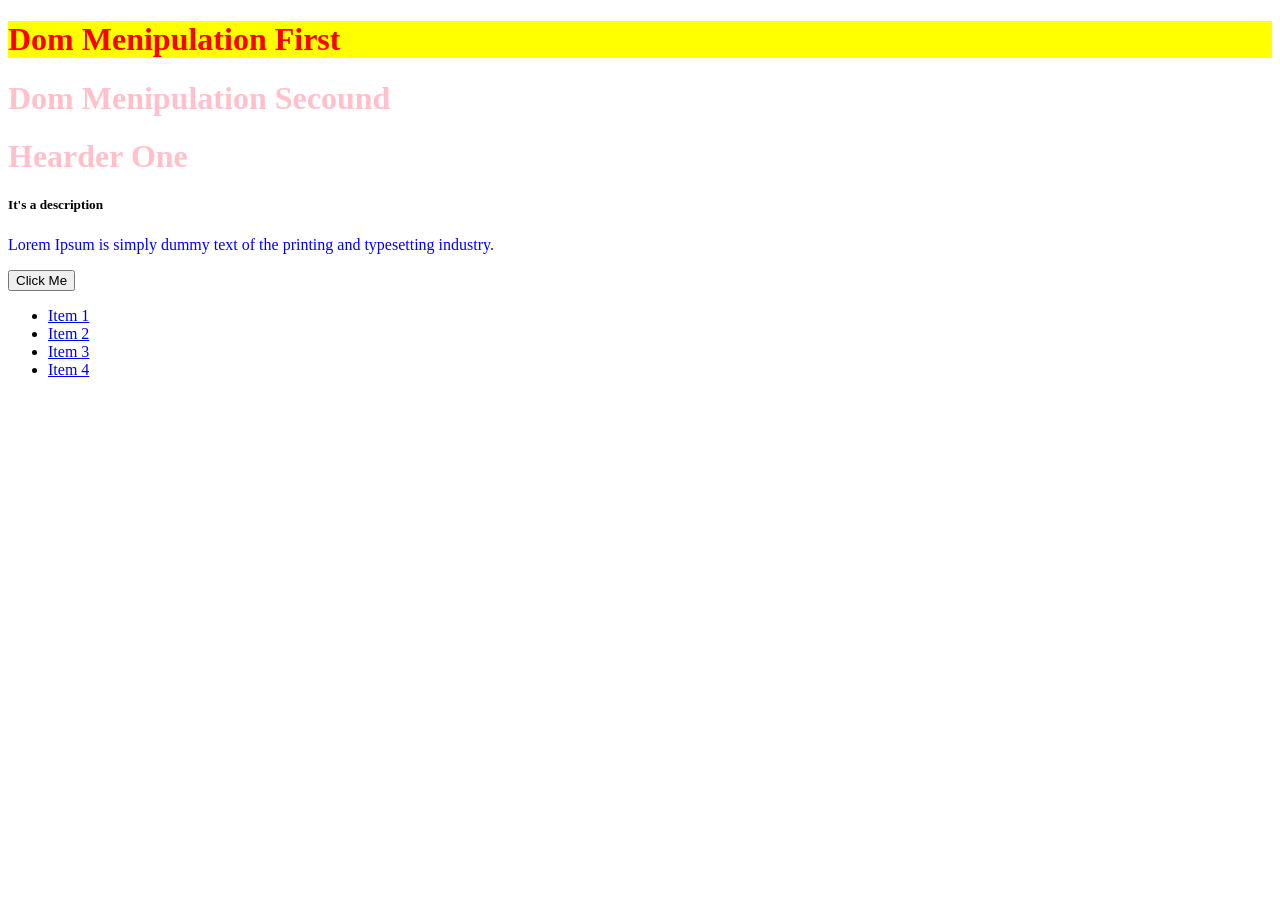
<file: dom/index.html>
<!DOCTYPE html>
<html lang="en">

<head>
    <meta charset="UTF-8">
    <meta name="viewport" content="width=device-width, initial-scale=1.0">
    <title>Dom</title>
</head>

<body>
    <h1 id="h1id">Dom Menipulation First</h1>
    <h1 class="h1class">Dom Menipulation Secound</h1>
    <div class="div1" id="div1Id">
        <h1 onclick="alert('Hello, this is alert box provided by window!')">Hearder One</h1>
        <h5>It's a description</h5>
        <p>It's a description and paramenters</p>
    </div>

    <div class="div2"></div>
    <div class="div3"></div>

    <ul id="list">
        <li><a href="#">Item 1</a></li>
        <li><a href="#">Item 2</a></li>
        <li><a href="#">Item 3</a></li>
    </ul>



    <script>

        const li = document.querySelectorAll("h1");
        for (let ele of li) {
            console.log(`E: ${ele}`);
            ele.style.color = 'pink';
        }
        //-----------
        const body = document.querySelector("#h1id");
        body.style.backgroundColor = "yellow";
        console.log("--------Query Selector");
        const para = document.querySelector("p");
        console.log(para); // --select first one
        para.style.color = 'blue';
        console.log(document.querySelectorAll("h1"));

        console.log("--------Get Element By Id");
        const headingById = document.getElementById("h1id");
        console.log(headingById);
        headingById.style.color = 'red';

        console.log("--------Get Element By Class");
        const eleClass = document.getElementsByClassName("h1class");
        console.log(eleClass);

        console.log("--------Get Element By Tag name");
        console.log(document.getElementsByTagName("h5"));

        //
        para.innerText = "Lorem Ipsum is simply dummy text of the printing and typesetting industry.";

        /// setAttribute Method
        const divElement = document.getElementById('div1Id');
        divElement.setAttribute('data-info', 'Some additional info');


    </script>

    <script src="create_an_element.js"></script>
</body>

</html>
</file>
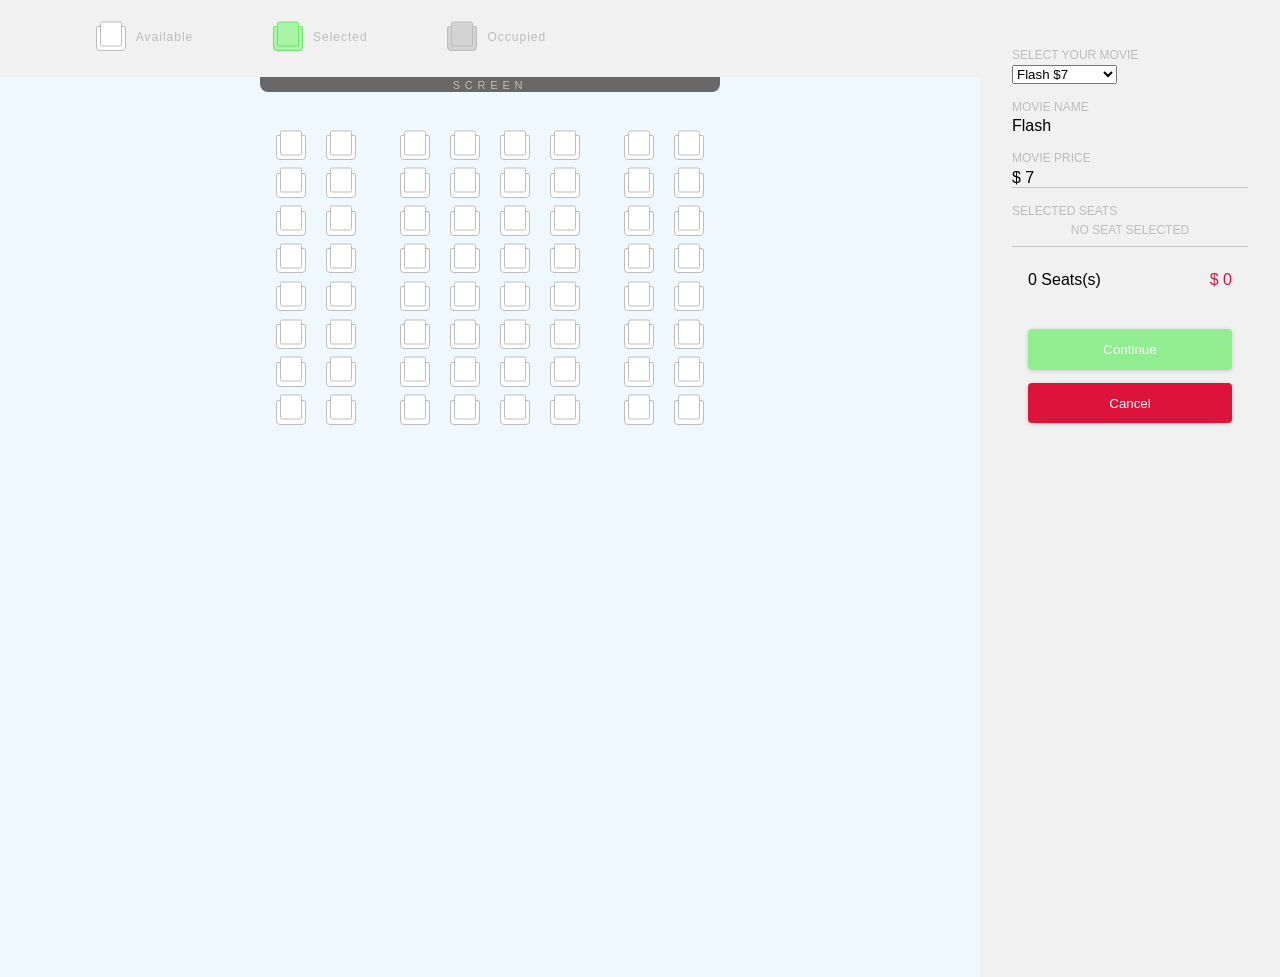
<file: seat_booking_app/index.html>
<html>

<head>
    <link rel="stylesheet" href="index.css">
    </style>
</head>

<body>

    <section id="section">
        <div class="container">
            <!-- leftCont -->
            <div class="leftCont">
                <div class="leftMainCont">
                    <div class="legendContainer">
                        <ul>
                            <li>
                                <div class="seat legend"></div>
                                <small>Available</small>
                            </li>
                            <li>
                                <div class="seat legend selected"></div>
                                <small>Selected</small>
                            </li>
                            <li>
                                <div class="seat legend occupied"></div>
                                <small>Occupied</small>
                            </li>
                        </ul>
                    </div>
                    <!-- seat Container -->
                    <div class="mainSeatCont">
                        <div class="screen">
                            <small>SCREEN</small>
                        </div>
                        <div class="seatCont" id="seatCont">
                            <div class="seatRowCont1 seatRowCont">
                                <div class="row">
                                    <div class="seat"></div>
                                    <div class="seat"></div>
                                    <div class="seat"></div>
                                    <div class="seat"></div>
                                    <div class="seat"></div>
                                    <div class="seat"></div>
                                    <div class="seat"></div>
                                    <div class="seat"></div>
                                </div>
                                <div class="row">
                                    <div class="seat"></div>
                                    <div class="seat"></div>
                                    <div class="seat"></div>
                                    <div class="seat"></div>
                                    <div class="seat"></div>
                                    <div class="seat"></div>
                                    <div class="seat"></div>
                                    <div class="seat"></div>
                                </div>
                            </div>
                            <div class="seatRowCont2 seatRowCont">
                                <div class="row">
                                    <div class="seat"></div>
                                    <div class="seat"></div>
                                    <div class="seat"></div>
                                    <div class="seat"></div>
                                    <div class="seat"></div>
                                    <div class="seat"></div>
                                    <div class="seat"></div>
                                    <div class="seat"></div>
                                </div>
                                <div class="row">
                                    <div class="seat"></div>
                                    <div class="seat"></div>
                                    <div class="seat"></div>
                                    <div class="seat"></div>
                                    <div class="seat"></div>
                                    <div class="seat"></div>
                                    <div class="seat"></div>
                                    <div class="seat"></div>
                                </div>
                                <div class="row">
                                    <div class="seat"></div>
                                    <div class="seat"></div>
                                    <div class="seat"></div>
                                    <div class="seat"></div>
                                    <div class="seat"></div>
                                    <div class="seat"></div>
                                    <div class="seat"></div>
                                    <div class="seat"></div>
                                </div>
                                <div class="row">
                                    <div class="seat"></div>
                                    <div class="seat"></div>
                                    <div class="seat"></div>
                                    <div class="seat"></div>
                                    <div class="seat"></div>
                                    <div class="seat"></div>
                                    <div class="seat"></div>
                                    <div class="seat"></div>
                                </div>
                            </div>
                            <div class="seatRowCont3 seatRowCont">
                                <div class="row">
                                    <div class="seat"></div>
                                    <div class="seat"></div>
                                    <div class="seat"></div>
                                    <div class="seat"></div>
                                    <div class="seat"></div>
                                    <div class="seat"></div>
                                    <div class="seat"></div>
                                    <div class="seat"></div>
                                </div>
                                <div class="row">
                                    <div class="seat"></div>
                                    <div class="seat"></div>
                                    <div class="seat"></div>
                                    <div class="seat"></div>
                                    <div class="seat"></div>
                                    <div class="seat"></div>
                                    <div class="seat"></div>
                                    <div class="seat"></div>
                                </div>
                            </div>
                        </div>
                    </div>
                </div>
            </div>
            <!-- Right Cont -->
            <div class="rightCont">
                <div class="confirmCont">
                    <div class="rightTopCont">
                        <!-- moviename -->

                    </div>
                    <div class="rightBottomCont">
                        <div class="selectedSeatCont">
                            <p>SELECTED SEATS</p>
                            <div class="selectedSeatsHolder" id="selectedSeatsHolder">
                                <!-- <span class="noSelected">No Seat Selected</span> -->

                            </div>
                        </div>
                        <!-- Seat number and price -->

                        <div class="numberOfSeatsCont">
                            <div class="numberOfSeatEl">
                                <p><span id="numberOfSeat">0</span> Seats(s)</p>
                            </div>
                            <div class="priceCont">
                                <p id="totalPrice">$ 0</p>
                            </div>
                        </div>
                        <!-- button Cont -->

                        <div class="buttonCont">
                            <div class="cancelBtn">
                                <button id="cancelBtn">Cancel</button>
                            </div>
                            <div class="proceedBtnEl">
                                <button id="proceedBtn">Continue</button>
                            </div>
                        </div>
                    </div>
                </div>
            </div>
        </div>
    </section>
    <script src="script.js"></script>
</body>

</html>
</file>
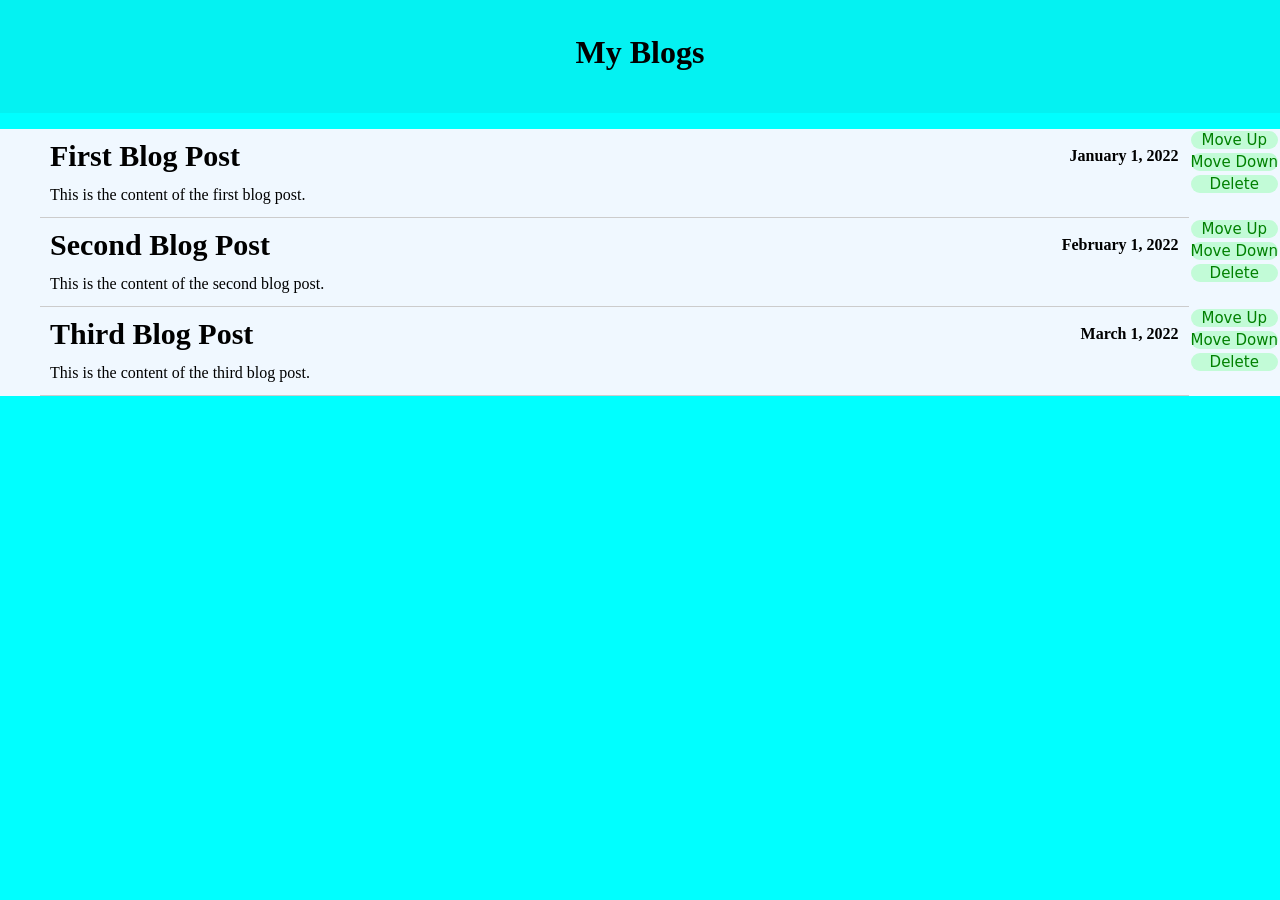
<file: dom/blog_page/index.html>
<!DOCTYPE html>
<html>

<head>
    <link rel="stylesheet" href="style.css">
</head>

<body>
    <div id="header">
        <h1>My Blogs</h1>
    </div>
    <ul class="blog-list"></ul>
    <!-- <div class="card1"></div> -->
    <script src="script.js"></script>
    <!-- <script src="script_remove.js"></script> -->
</body>

</html>
</file>
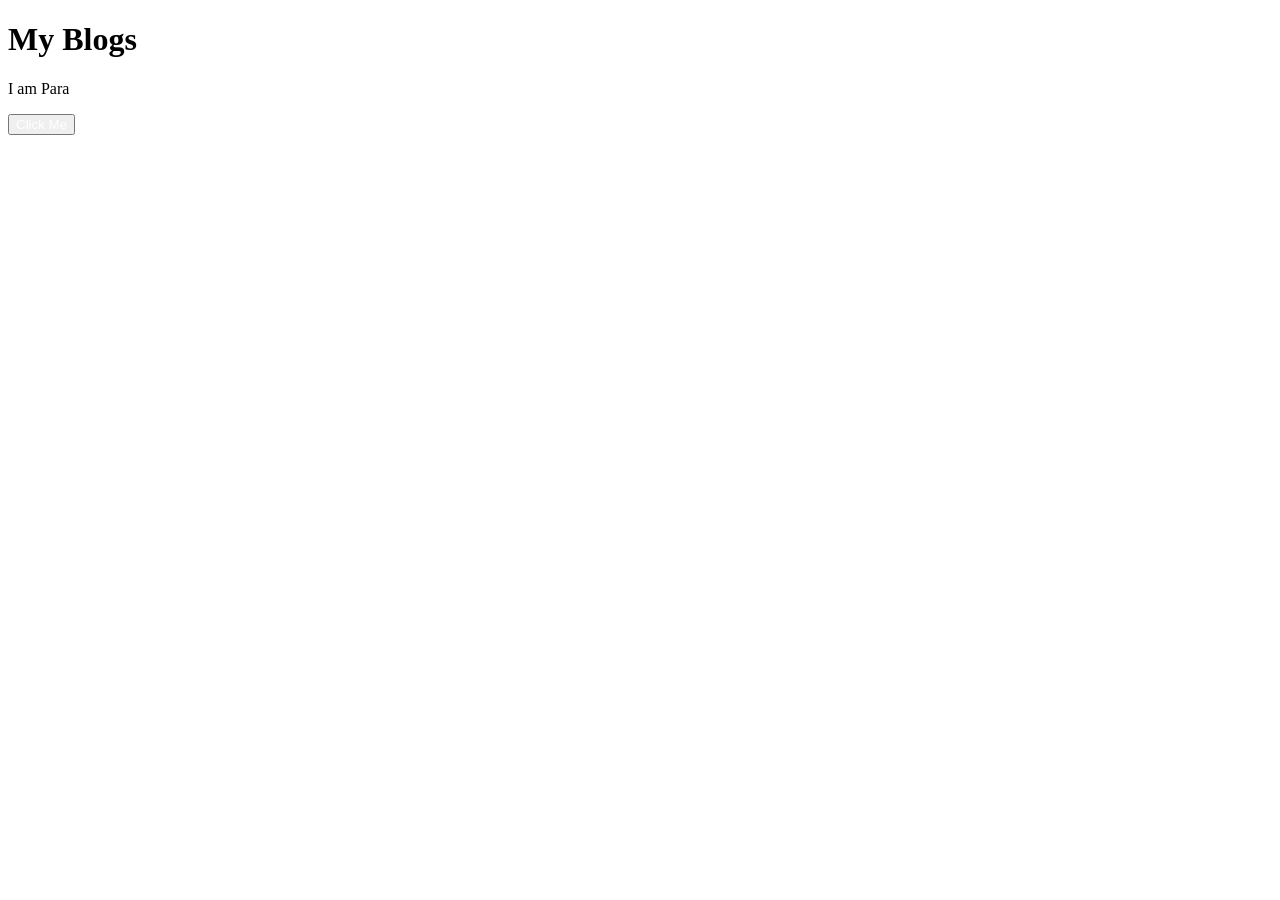
<file: dom/click_event/index.html>
<!DOCTYPE html>
<html>

<head>
</head>

<body>
    <div id="header">
        <h1>My Blogs</h1>
        <p>I am Para</p>
    </div>
    <ul class="blog-list"></ul>
    <script src="script.js"></script>
</body>

</html>
</file>
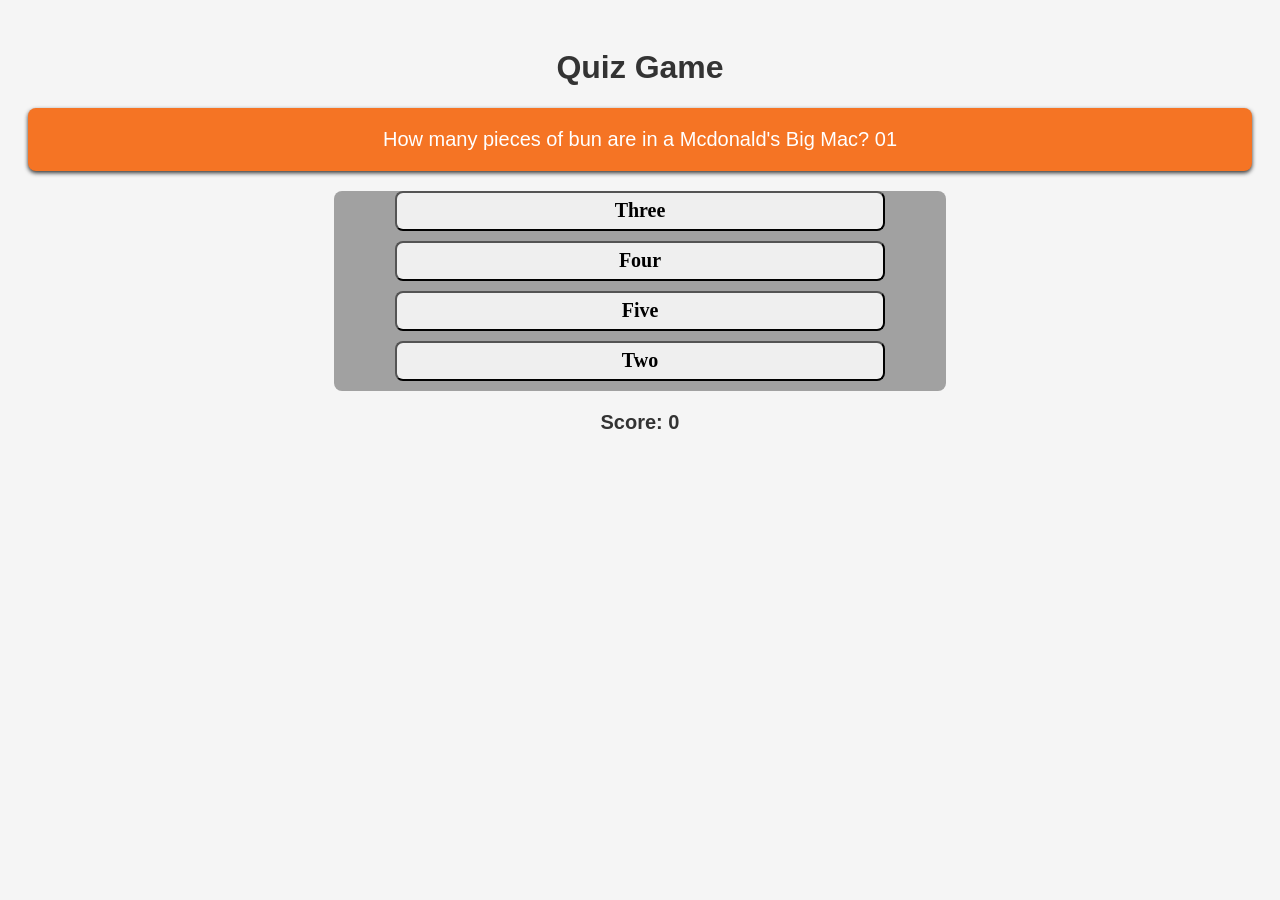
<file: projects/1ProjectQuiz/index.html>
<!DOCTYPE html>
<html>

<head>
  <title>Quiz Game</title>
  <link rel="stylesheet" href="style.css" />
</head>

<body>
  <h1>Quiz Game</h1>
  <div id="question"></div>
  <div id="options"></div>
  <div id="score"></div>
  <script src="quiz.js"></script>
</body>

</html>
</file>
<file: seat_booking_app/index.css>
* {
    padding: 0%;
    margin: 0%;
    box-sizing: border-box;
    font-family: sans-serif;
}

.leftCont {
    width: 100%;
    background-color: aliceblue;
}

.leftMainCont {
    width: 100%;
}

body {
    background-color: #f1f1f1;
}

.container .legendContainer {
    background-color: #f1f1f1;
    display: flex;
    padding: 1rem;
    width: 100%;
}

.container .legendContainer ul {
    width: 100%;
    display: flex;
    align-items: center;
    justify-content: space-evenly;
    list-style: none;
    max-width: 600px;
    margin: 0 auto;
    user-select: none;
}

.container .legendContainer ul li {
    display: flex;
    align-items: center;
    justify-content: center;
}

.container .legendContainer ul li small {
    color: #bdbdbd;
    font-size: 12px;
    letter-spacing: 1px;
    margin-bottom: 4px;
}

.container .leftMainCont .seat {
    height: 25px;
    width: 30px;
    border: 1px solid #bdbdbd;
    border-radius: 2px 2px 4px 4px;
    margin: 10px;
    margin-bottom: 0.8rem;
    position: relative;
    cursor: pointer;
    background-color: #fff;
    transition: 0.3s ease background-color;
}

.container .leftMainCont .seat::after {
    content: "";
    height: 23px;
    width: 20px;
    border: 1px solid #bdbdbd;
    position: absolute;
    left: 50%;
    top: 29%;
    transform: translate(-50%, -50%);
    background-color: #fff;
    border-radius: 2px 2px;
    transition: 0.3s ease background-color;
}

.container .leftMainCont .seat:hover,
.container .leftMainCont .seat:hover::after {
    background-color: #e6e6e6;
}

.container .legendContainer .seat {
    cursor: default;
    margin-bottom: 10px;
}

.container .legendContainer .seat:hover,
.container .legendContainer .seat:hover::after {
    background-color: #fff;
}

.container .leftMainCont .seat.occupied,
.container .leftMainCont .seat.occupied::after {
    background-color: lightgray;
}

.container .leftMainCont .seat.selected,
.container .leftMainCont .seat.selected::after {
    background-color: rgb(168, 245, 168);
    border-color: rgba(0, 190, 0, 0.336);
}

.container .mainSeatCont {
    background-color: aliceblue;
    height: 100%;
    padding: 3rem 1rem;
    position: relative;
    min-width: 100%;
    overflow-x: auto;
    margin: 0% auto;
}

.container .mainSeatCont .seatCont {
    display: flex;
    align-items: center;
    justify-content: center;
}

.container .mainSeatCont .seatCont .seatRowCont {
    display: flex;
}

.container .mainSeatCont .seatCont .seatRowCont2 {
    margin: 0 1.5rem;
}

.container .leftMainCont .screen {
    height: 15px;
    width: 65%;
    background-color: #686868;
    position: absolute;
    top: 0;
    left: 50%;
    transform: translateX(-50%);
    display: flex;
    align-items: center;
    justify-content: center;
    border-radius: 0 0 8px 8px;
    max-width: 460px;
    user-select: none;
    margin: 0 auto;
}

.container .leftMainCont .screen small {
    color: #bdbdbd;
    font-size: 11px;
    letter-spacing: 0.3rem;
}

/*  */
.container .confirmCont {
    background-color: #f1f1f1;
    display: flex;
    flex-direction: column;
    padding: 2rem;
}

.container .confirmCont .rightTopCont {
    display: flex;
    flex-direction: column;
    justify-content: flex-start;
    align-items: flex-start;
    border-bottom: 1px solid #c4c4c4;
}

.container .confirmCont .movieInfo div {
    margin-bottom: 0.8rem;
}

.container .confirmCont .movieInfo p {
    color: #bdbdbd;
    text-transform: uppercase;
    letter-spacing: 1px;
    font-size: 12px;
    margin-bottom: 0.2rem;
}

.container .confirmCont .movieInfo .dateOn {
    color: #414141;
    font-size: 14px;
    margin-top: 0.4rem;
}

.container .confirmCont .selectMovie select {
    padding: 0.375rem 0.75rem;
    border: 1px solid #c4c4c4;
    outline: none;
    border-radius: 3px;
    color: #686868;
    font-family: inherit;
    margin-top: 0.4rem;
    background-color: transparent;
}

.container .confirmCont .movieInfo h1 {
    color: #414141;
    margin-top: 0.2rem;
}

.container .confirmCont .rightBottomCont .selectedSeatCont {
    border-bottom: 1px solid #c4c4c4;
    padding: 1rem 0;
}

.rightTopCont p {
    font-size: 12px;
    color: #bdbdbd;
    padding-top: 1rem;
    padding-bottom: 0.2rem;
}

.container .confirmCont .rightBottomCont .selectedSeatCont p {
    font-size: 12px;
    color: #bdbdbd;
}

.container .rightBottomCont .noSelected {
    text-align: center;
    color: crimson;
    position: absolute;
    top: 50%;
    left: 50%;
    transform: translate(-50%, -50%);
    font-size: 12px;
    color: #bdbdbd;
    text-transform: uppercase;
    width: 200px;
}

.container .confirmCont .rightBottomCont .selectedSeatCont .selectedSeat {
    border: 1px solid lightgreen;
    color: lightgreen;
    padding: 0.375rem 1.8rem;
    border-radius: 3px;
    user-select: none;
    min-width: 77.3px;
    max-width: 77.3px;
    display: flex;
    align-items: center;
    justify-content: center;
    float: left;
}

.container .confirmCont .rightBottomCont .selectedSeatCont .selectedSeat:hover {
    background-color: rgba(144, 238, 144, 0.151);
    transition: 0.3s ease background-color;
}

.container .confirmCont .rightBottomCont .selectedSeatCont .selectedSeatsHolder {
    display: grid;
    grid-template-columns: repeat(auto-fit, minmax(67.3px, 67px));
    grid-column-gap: 1rem;
    grid-row-gap: 0.5rem;
    margin-top: 0.8rem;
    grid-auto-columns: auto;
    position: relative;
}

.container .confirmCont .rightBottomCont .numberOfSeatsCont {
    display: flex;
    justify-content: space-between;
    width: 100%;
    align-items: center;
    padding: 1.5rem 1rem;
    user-select: none;
}

.container .confirmCont .rightBottomCont .numberOfSeatsCont .numberOfSeat p {
    color: #414141;
    font-size: 13px;
}

.container .confirmCont .rightBottomCont .numberOfSeatsCont .priceCont {
    color: crimson;
}

.container .confirmCont .rightBottomCont .buttonCont {
    display: flex;
    justify-content: space-between;
    padding: 1rem;
}

.container .confirmCont .rightBottomCont .buttonCont button {
    padding: 0.75rem 2rem;
    cursor: pointer;
    border: none;
    outline: none;
    background-color: transparent;
    color: #fff;
    border-radius: 4px;
}

.container .confirmCont .rightBottomCont .buttonCont .cancelBtn button {
    background-color: crimson;
    box-shadow: rgba(0, 0, 0, 0.16) 0px 1px 4px;
}

.container .confirmCont .rightBottomCont .buttonCont .cancelBtn button:hover {
    background-color: rgb(204, 0, 41);
    transition: 0.3s ease background-color;
}

.container .confirmCont .rightBottomCont .buttonCont .proceedBtnEl button {
    background-color: lightgreen;
    box-shadow: rgba(0, 0, 0, 0.16) 0px 1px 4px;
    transition: 0.3s ease background-color;
}

.container .confirmCont .rightBottomCont .buttonCont .proceedBtnEl button:hover {
    background-color: rgba(84, 216, 84, 0.808);
}

/* Success Modal */
body.modal-active {
    overflow: hidden;
    padding-right: 17px;
}

.overlay {
    position: fixed;
    height: 100vh;
    width: 100%;
    background-color: #000;
    top: 0%;
    left: 0%;
    opacity: 0.3;
    display: none;
}

body.modal-active .overlay {
    display: block;
}

.successModal {
    width: 80%;
    max-width: 450px;
    background-color: #fff;
    position: fixed;
    top: 50%;
    display: flex;
    align-items: center;
    justify-content: center;
    flex-direction: column;
    border-radius: 0.4rem;
    box-shadow: rgba(99, 99, 99, 0.2) 0px 2px 8px 0px;
    padding: 1rem;
    left: 50%;
    transform: translate(-50%, -50%);
    text-align: center;
    background-image: url(https://github.com/Dinesh1042/Vanilla-JavaScript-Projects/blob/main/Movie%20Booking/asset/c1.png?raw=true);
    background-size: 140%;
    background-position: top center;
    user-select: none;
    z-index: 11;
    animation: 1s ease modalAnimation;
}

.successModal .modalTop {
    padding: 1rem;
}

.successModal .modalTop img {
    width: 100px;
}

.successModal .modalCenter {
    padding: 0.5rem 2.5rem;
}

.successModal .modalCenter h1 {
    color: #414141;
}

.successModal .modalCenter p {
    color: #686868;
    margin-top: 0.5rem;
}

.successModal .modalBottom {
    margin-top: 1rem;
}

.successModal .modalBottom button {
    background-color: lightgreen;
    border: none;
    outline: none;
    padding: 0.75rem 1.3rem;
    border-radius: 0.2rem;
    cursor: pointer;
    color: #fff;
    box-shadow: rgba(0, 0, 0, 0.16) 0px 1px 4px;
    transition: 0.3s ease background-color;
}

.successModal .modalBottom button:hover {
    background-color: rgba(84, 216, 84, 0.808);
}

/* Desktop */

@media (min-width: 800px) {
    .container {
        display: flex;
    }

    .container .confirmCont {
        min-width: 300px;
        max-width: 300px;
        float: right;
        padding: 2rem;
        min-height: 100vh;
    }

    .container .legendContainer {
        justify-content: start;
        align-items: flex-start;
    }

    .container .legendContainer ul {
        margin: unset;
    }

    .container .confirmCont .rightBottomCont .buttonCont {
        flex-direction: column-reverse;
    }

    .container .confirmCont .rightBottomCont .buttonCont button {
        width: 100%;
        padding: 0.8rem 0.75rem;
        margin-bottom: 0.8rem;
    }
}

.selectedSeatNumber {
    border: lightgreen solid 1px;
    text-align: center;
    padding: 5px 0px;
    color: lightgreen;
    border-radius: 3px;
}

.selectedSeatsNumbers {
    display: grid;
}
</file>
<file: dom/blog_page/style.css>
#header {
    width: 100%;
    height: 100px;
    background-color: #04f2f2;
    justify-content: baseline;
    text-align: center;
    padding-top: 1%;
    margin: 0;
}

body {
    background-color: #00ffff;
    margin: 0px;
}

.blog-list {
    list-style: none;
    margin: 40;
    padding: 40;
    background-color: #f0f8ff;
}

.blog-post {
    border-bottom: 1px solid #ccc;
    padding: 10px;
    display: flex;
    flex-direction: column;
    flex: 9 1;
}

.blog-header {
    display: flex;
    justify-content: space-between;
    align-items: center;
    margin-bottom: 10px;
}

.blog-title {
    font-size: 30px;
    margin: 0;
}

.blog-buttons {
    display: flex;
    flex-direction: column;
    text-decoration: none;
}

.blog-button {
    background-color: antiquewhite;
}

.blog-button {
    background-color: #c2fbd7;
    border-radius: 100px;
    /* box-shadow: rgba(44, 187, 99, .2) 0 -5px 8px -4px inset,rgba(44, 187, 99, .15) 0 1px 2px,rgba(44, 187, 99, .15) 0 2px 4px,rgba(44, 187, 99, .15) 0 4px 8px,rgba(44, 187, 99, .15) 0 8px 16px,rgba(44, 187, 99, .15) 0 16px 32px; */
    color: green;
    cursor: pointer;
    display: inline-block;
    font-family: CerebriSans-Regular, -apple-system, system-ui, Roboto, sans-serif;
    /* padding: 7px 20p; */
    text-align: center;
    text-decoration: none;
    transition: all 250ms;
    border: 0;
    font-size: 15px;
    user-select: none;
    -webkit-user-select: none;
    touch-action: manipulation;
    margin: 2px;
}

.blog-button:hover {
    box-shadow: rgba(44, 187, 99, .35) 0 -25px 18px -14px inset, rgba(44, 187, 99, .25) 0 1px 2px, rgba(44, 187, 99, .25) 0 2px 4px, rgba(44, 187, 99, .25) 0 4px 8px, rgba(44, 187, 99, .25) 0 8px 16px, rgba(44, 187, 99, .25) 0 16px 32px;
    transform: scale(1.05) rotate(-1deg);
}

.blog-date {
    margin: 0;
    font-weight: bold;
}

.blog-box {
    display: flex;
    flex-direction: row;
    flex-flow: wrap;

}

.blog-content {
    margin: 0;
    line-height: 1.5;
}
</file>
<file: projects/1ProjectQuiz/style.css>
body {
  font-family: Arial, sans-serif;
  background-color: #f5f5f5;
  padding: 20px;
}

h1 {
  text-align: center;
  color: #333;
}

#question {
  background-color: #f57424;
  color: #fff;
  border-radius: 8px;
  padding: 20px;
  margin-bottom: 20px;
  text-align: center;
  font-size: 20px;
  box-shadow: 0 2px 4px rgba(3, 3, 3, 0.8);
}

#options {
  display: flex;
  background-color: #a1a1a1;
  width: 50%;
  border-radius: 8px;
  flex-direction: column;
  margin: auto;
  margin-bottom: 20px;
}

#options button {
  display: block;
  width: 80%;
  height: 40px;
  cursor: pointer;
  margin: auto;
  margin-bottom: 10px;
  font-family: "Times New Roman", Times, serif;
  font-size: 20px;
  font-weight: bold;
  border-radius: 8px;
}

#options button:hover {
  background-color: #f57424;
}

#btn {
  display: flex;
  width: 50%;
  margin: auto;
  justify-content: flex-end;
}

#next {
  display: inline-block;
  background-color: #0084ff;
  color: #fff;
  border: none;
  border-radius: 20px;
  padding: 10px 20px;
  font-size: 16px;
  cursor: pointer;
}

#next:hover {
  background-color: #0060c0;
}

#score {
  text-align: center;
  font-size: 20px;
  font-weight: bold;
  color: #333;
}
</file>
